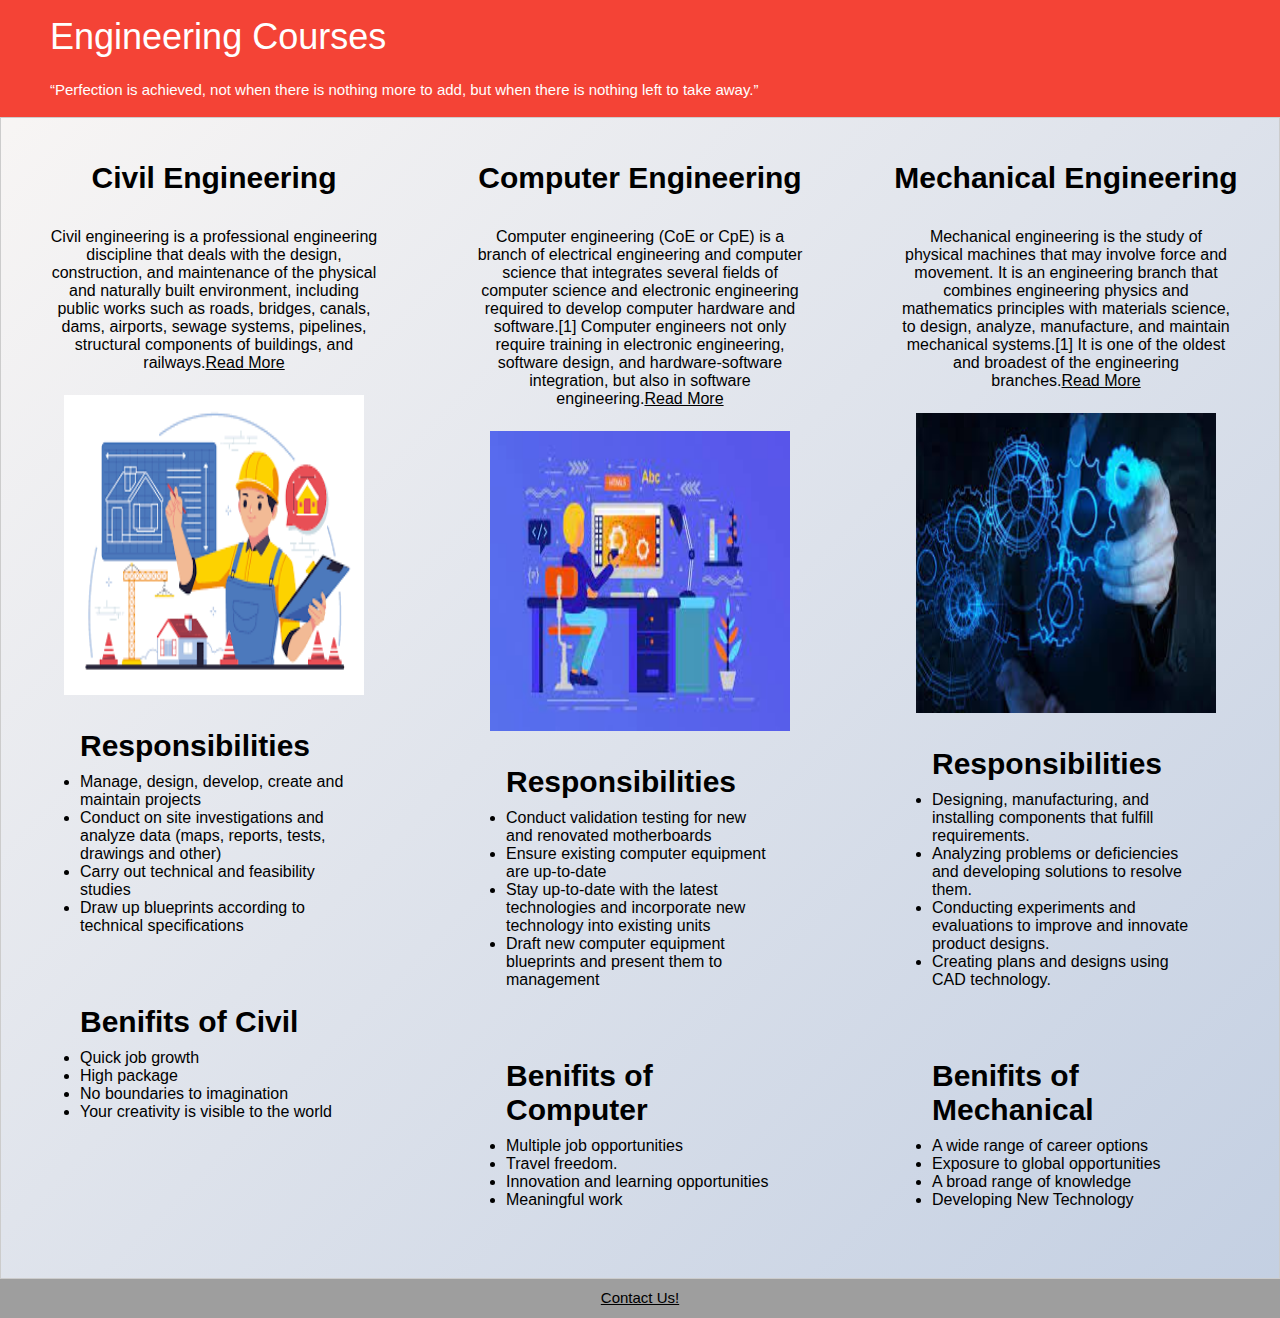
<file: tutorial/tut-1/index.html>
<html lang="en">
<head>
    <meta charset="UTF-8">
    <meta http-equiv="X-UA-Compatible" content="IE=edge">
    <meta name="viewport" content="width='device-width', initial-scale=1.0">
    <title>Responsive page</title>
    <!-- w3 CSS -->
    <link rel="stylesheet" href="https://www.w3schools.com/w3css/4/w3.css">
    <!-- css -->
    <link rel="stylesheet" href="home_styles.css">
</head>
<body>
    <div class="w3-container w3-red header">
        <h1>Engineering Courses</h1>
        <p>“Perfection is achieved, not when there is nothing more to add, but when there is nothing left to take away.”</p>
    </div>  

    <div class="w3-row w3-border">
        <div class="w3-third w3-container w3-col m12 l4">
            <table class="tabMar">
                <tr><td class="center"><h1 class="topHead">Civil Engineering</h1></td></tr>
                <tr><td class="center textPad">Civil engineering is a professional engineering discipline that deals with the design, construction, and maintenance of the physical and naturally built environment, including public works such as roads, bridges, canals, dams, airports, sewage systems, pipelines, structural components of buildings, and railways.<a href="https://en.wikipedia.org/wiki/Civil_engineering" target="_blank">Read More</a></td></tr>
                <tr><td class="center"><img class="isize" src="civil.png" alt="Civil Engineer" ></td></tr>
                <tr><td>
                    <ul class="listPad">
                        <h3 class="listHead">Responsibilities</h3>
                        <li>Manage, design, develop, create and maintain projects</li>
                        <li>Conduct on site investigations and analyze data (maps, reports, tests, drawings and other)</li>
                        <li>Carry out technical and feasibility studies</li>
                        <li>Draw up blueprints according to technical specifications</li>
                    </ul>
                </td></tr>
                <tr><td>
                    <ul class="listPad">
                        <h3 class="listHead">Benifits of Civil</h3>
                        <li>Quick job growth</li>
                        <li>High package</li>
                        <li>No boundaries to imagination</li>
                        <li>Your creativity is visible to the world</li>
                    </ul>
                </td></tr>
              </table>
        </div>
        <div class="w3-third w3-container w3-col m12 l4">
            <table class="tabMar">
                <tr><td class="center"><h1 class="topHead">Computer Engineering</h1></td></tr>
                <tr><td class="center textPad">Computer engineering (CoE or CpE) is a branch of electrical engineering and computer science that integrates several fields of computer science and electronic engineering required to develop computer hardware and software.[1] Computer engineers not only require training in electronic engineering, software design, and hardware-software integration, but also in software engineering.<a href="https://en.wikipedia.org/wiki/Computer_engineering" target="_blank">Read More</a></tr></tr>
                <tr><td class="center"><img class="isize" src="computer.jpg" alt="Computer Engineer"></td></tr>
                <tr><td>
                    <ul class="listPad">
                        <h3 class="listHead">Responsibilities</h3>
                        <li>Conduct validation testing for new and renovated motherboards
                        </li>
                        <li>Ensure existing computer equipment are up-to-date</li>
                        <li>Stay up-to-date with the latest technologies and incorporate new technology into existing units</li>
                        <li>Draft new computer equipment blueprints and present them to management</li>
                    </ul>
                </td></tr>
                <tr><td>
                    <ul class="listPad">
                        <h3 class="listHead">Benifits of Computer</h3>
                        <li>Multiple job opportunities</li>
                        <li>Travel freedom.</li>
                        <li>Innovation and learning opportunities</li>
                        <li>Meaningful work</li>
                    </ul>
                </td></tr>
              </table>
        </div>
        <div class="w3-third w3-container w3-col m12 l4">
            <table class="tabMar">
                <tr><td class="center"><h1 class="topHead">Mechanical Engineering</h1></td></tr>
                <tr><td class="center textPad">Mechanical engineering is the study of physical machines that may involve force and movement. It is an engineering branch that combines engineering physics and mathematics principles with materials science, to design, analyze, manufacture, and maintain mechanical systems.[1] It is one of the oldest and broadest of the engineering branches.<a href="https://en.wikipedia.org/wiki/Mechanical_engineering" target="_blank">Read More</a></td></tr>
                <tr><td class="center"><img class="isize" src="mech.jpg" alt="Mechanical Engineer"></td></tr>
                <tr><td>
                    <ul class="listPad">
                        <h3 class="listHead">Responsibilities</h3>
                        <li>Designing, manufacturing, and installing components that fulfill requirements.</li>
                        <li>Analyzing problems or deficiencies and developing solutions to resolve them.</li>
                        <li>Conducting experiments and evaluations to improve and innovate product designs.</li>
                        <li>Creating plans and designs using CAD technology.</li>
                    </ul>
                </td></tr>
                <tr><td>
                    <ul class="listPad">
                        <h3 class="listHead">Benifits of Mechanical</h3>
                        <li>A wide range of career options</li>
                        <li>Exposure to global opportunities</li>
                        <li>A broad range of knowledge</li>
                        <li>Developing New Technology</li>
                    </ul>
                </td></tr>
              </table>
        </div>
    </div>
    <div>
        <a href="Contact.html"><button class="w3-button w3-block w3-grey" style="width:100%">Contact Us!</button></a>
    </div>
</body>
</html>
</file>
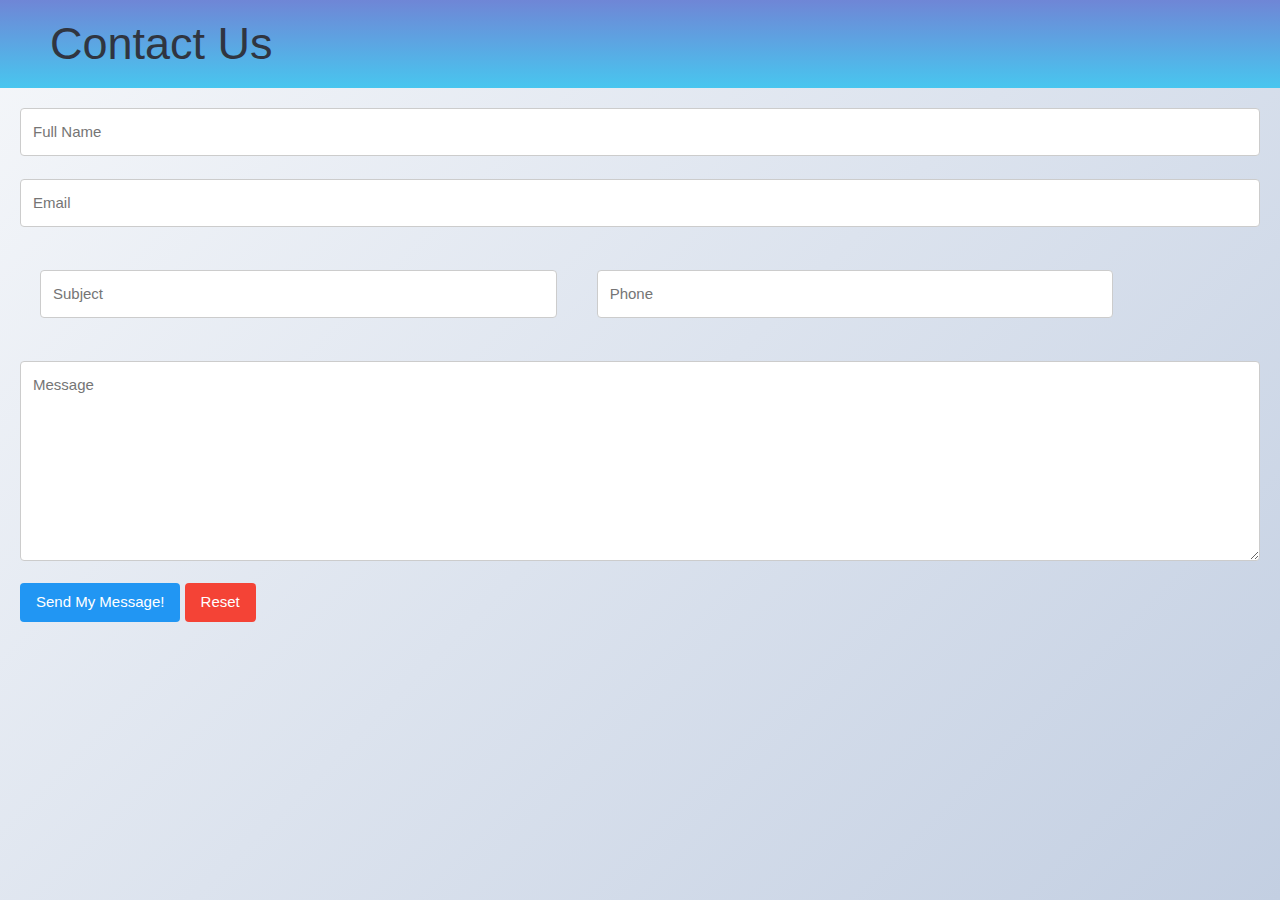
<file: tutorial/tut-1/Contact.html>
<html lang="en">
<head>
    <meta charset="UTF-8">
    <meta http-equiv="X-UA-Compatible" content="IE=edge">
    <meta name="viewport" content="width=device-width, initial-scale=1.0">
    <title>Contact | Tutorial 1</title>
    <!-- w3 CSS -->
    <link rel="stylesheet" href="https://www.w3schools.com/w3css/4/w3.css">
    <!-- css -->
    <link rel="stylesheet" href="contact_styles.css">
</head>
<body>
    <div class="w3-container w3-blue header">
        <h1 style="font-size: 3rem; color: #303540;">Contact Us</h1>
    </div>

<div class="container">
  <form>
  <div class="row">
    <div class="col-100">
      <input type="text" placeholder="Full Name">
    </div>
    <br>
    <div class="col-100">
        <input type="text" placeholder="Email">
      </div>
</div>
<br>
<div class="row">
    <div class="w3-col l5 s10 inpPad">
      <input type="text" placeholder="Subject">
    </div>
    <div class="w3-col l5 s10 inpPad">
        <input type="text" placeholder="Phone">
      </div>
  </div>
  <br>
  <div class="row">
    <div>
      <textarea placeholder="Message" style="height:200px"></textarea>
    </div>
  </div>
  <br>
  <div>
    <button class="w3-button w3-blue w3-hover-black w3-border-blue w3-round">Send My Message!</button>
    <button class="w3-button w3-red w3-hover-black w3-border-red w3-round">Reset</button>
</div>
  </form>
</div>
</body>
</html>
</file>
<file: tutorial/tut-1/home_styles.css>
body{
    background-image: linear-gradient(135deg, #faf7f5 0%, #c3cfe2 100%);
}
.header{
    padding-left: 50px;
}
.topHead{
    font-size: 2rem;
    font-weight: bold;
}
.center{
    text-align: center;
}
.textPad{
    padding: 20px 30px;
}
.listPad{
    padding: 20px 60px;
}
.listHead{
    font-size: 2rem;
    font-weight: bold;
}
.tabMar{
    margin: 30px 0px
}
.isize{
    height: 300px;
    width: 300px;
}
</file>
<file: tutorial/tut-1/contact_styles.css>
body{
    background-image: linear-gradient(135deg, #f5f7fa 0%, #c3cfe2 100%);
}
.header{
    padding-left: 50px;
    background-image: linear-gradient(to top, #48c6ef 0%, #6f86d6 100%);
}
.inpPad{
    margin: 20px;
}
.row{
    text-align: center;
}

* {
    box-sizing: border-box;
  }
  
  input[type=text], select, textarea {
    width: 100%;
    padding: 12px;
    border: 1px solid #ccc;
    border-radius: 4px;
    resize: vertical;
  }
  
  label {
    padding: 12px 12px 12px 0;
    display: inline-block;
  }
  
  input[type=submit] {
    background-color: #04AA6D;
    color: white;
    padding: 12px 20px;
    border: none;
    border-radius: 4px;
    cursor: pointer;
    float: right;
  }
  
  input[type=submit]:hover {
    background-color: #45a049;
  }
  
  .container {
    border-radius: 5px;
    padding: 20px;
  }

  .row:after {
    content: "";
    display: table;
    clear: both;
  }
</file>
